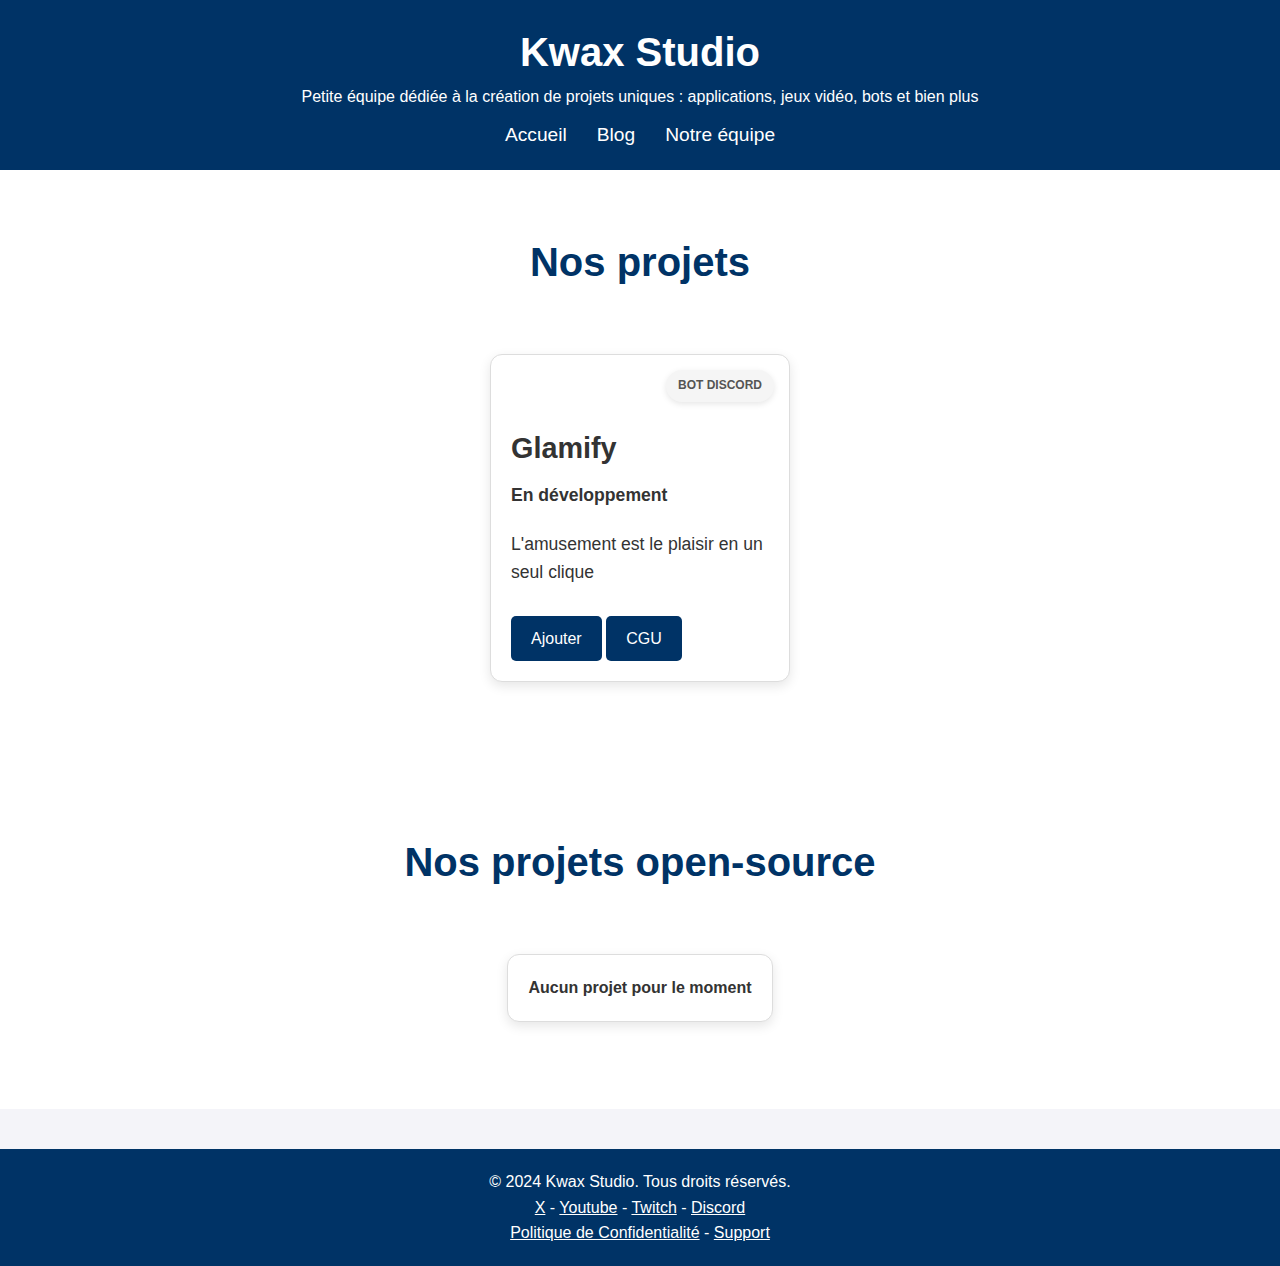
<file: index.html>
<!DOCTYPE html>
<html lang="fr">
<head>
    <meta charset="UTF-8">
    <meta name="viewport" content="width=device-width, initial-scale=1.0">
    <title>Accueil - Kwax Studio</title>
    <link rel="stylesheet" href="styles.css">
    <link rel="icon" href="./images/favicon.png" type="image/png">

    <!--META BDD-->
    <!-- Meta Tags pour Open Graph -->
    <meta property="og:title" content="Kwax Studio" />
    <meta property="og:description" content="Petite équipe dédiée à la création de projets uniques : applications, jeux vidéo, bots et bien plus" />
    <meta property="og:image" content="https://pbs.twimg.com/profile_banners/1731211036357775360/1725917017/1500x500" />
    <meta property="og:url" content="https://kwax.work.gd" />
    <meta property="og:type" content="website" />
    <!-- Twitter Card Tags -->
    <meta name="twitter:card" content="summary_large_image" />
    <meta name="twitter:title" content="Kwax Studio" />
    <meta name="twitter:description" content="Petite équipe dédiée à la création de projets uniques : applications, jeux vidéo, bots et bien plus." />
    <meta name="twitter:image" content="https://pbs.twimg.com/profile_banners/1731211036357775360/1725917017/1500x500" />
</head>

<body>
    <header>
        <div class="container">
            <h1>Kwax Studio</h1>
            <center><p>Petite équipe dédiée à la création de projets uniques : applications, jeux vidéo, bots et bien plus</p></center>
            <nav>
                <ul>
                    <li><a href="index.html">Accueil</a></li>
                    <li><a href="blog.html">Blog</a></li>
                    <li><a href="notre-équipe.html">Notre équipe</a></li>
                </ul>
            </nav>
        </div>
    </header>

    <section id="projects" class="projects">
        <div class="container">
            <h2>Nos projets</h2>
            <div class="project-card">
                <div class="tag">Bot Discord</div>
                <h3>Glamify</h3>
                <p><b>En développement</b></p>
                <p>L'amusement est le plaisir en un seul clique</p>
                <a href="https://glamify.kwax.work.gd" class="btn">Ajouter</a>
                <a href="https://glamify.kwax.work.gd/cgu" class="btn">CGU</a>
                </div>
        </div>
    </section>

    <section id="projects" class="projects">
        <div class="container">
            <h2>Nos projets open-source</h2>
            <div class="project-card">
                <b>Aucun projet pour le moment</b>
        </div>
    </section>

    <footer>
        <div class="container">
            <p>&copy; 2024 Kwax Studio. Tous droits réservés.<br><a href="x.html">X</a> - <a href="youtube.html">Youtube</a> - <a href="twitch.html">Twitch</a> - <a href="discord.html">Discord</a></p>
            <a href="politique-de-confidentialité.html">Politique de Confidentialité</a> - <a href="support.html">Support</a>
        </div>
    </footer>
</body>
</html>
</file>
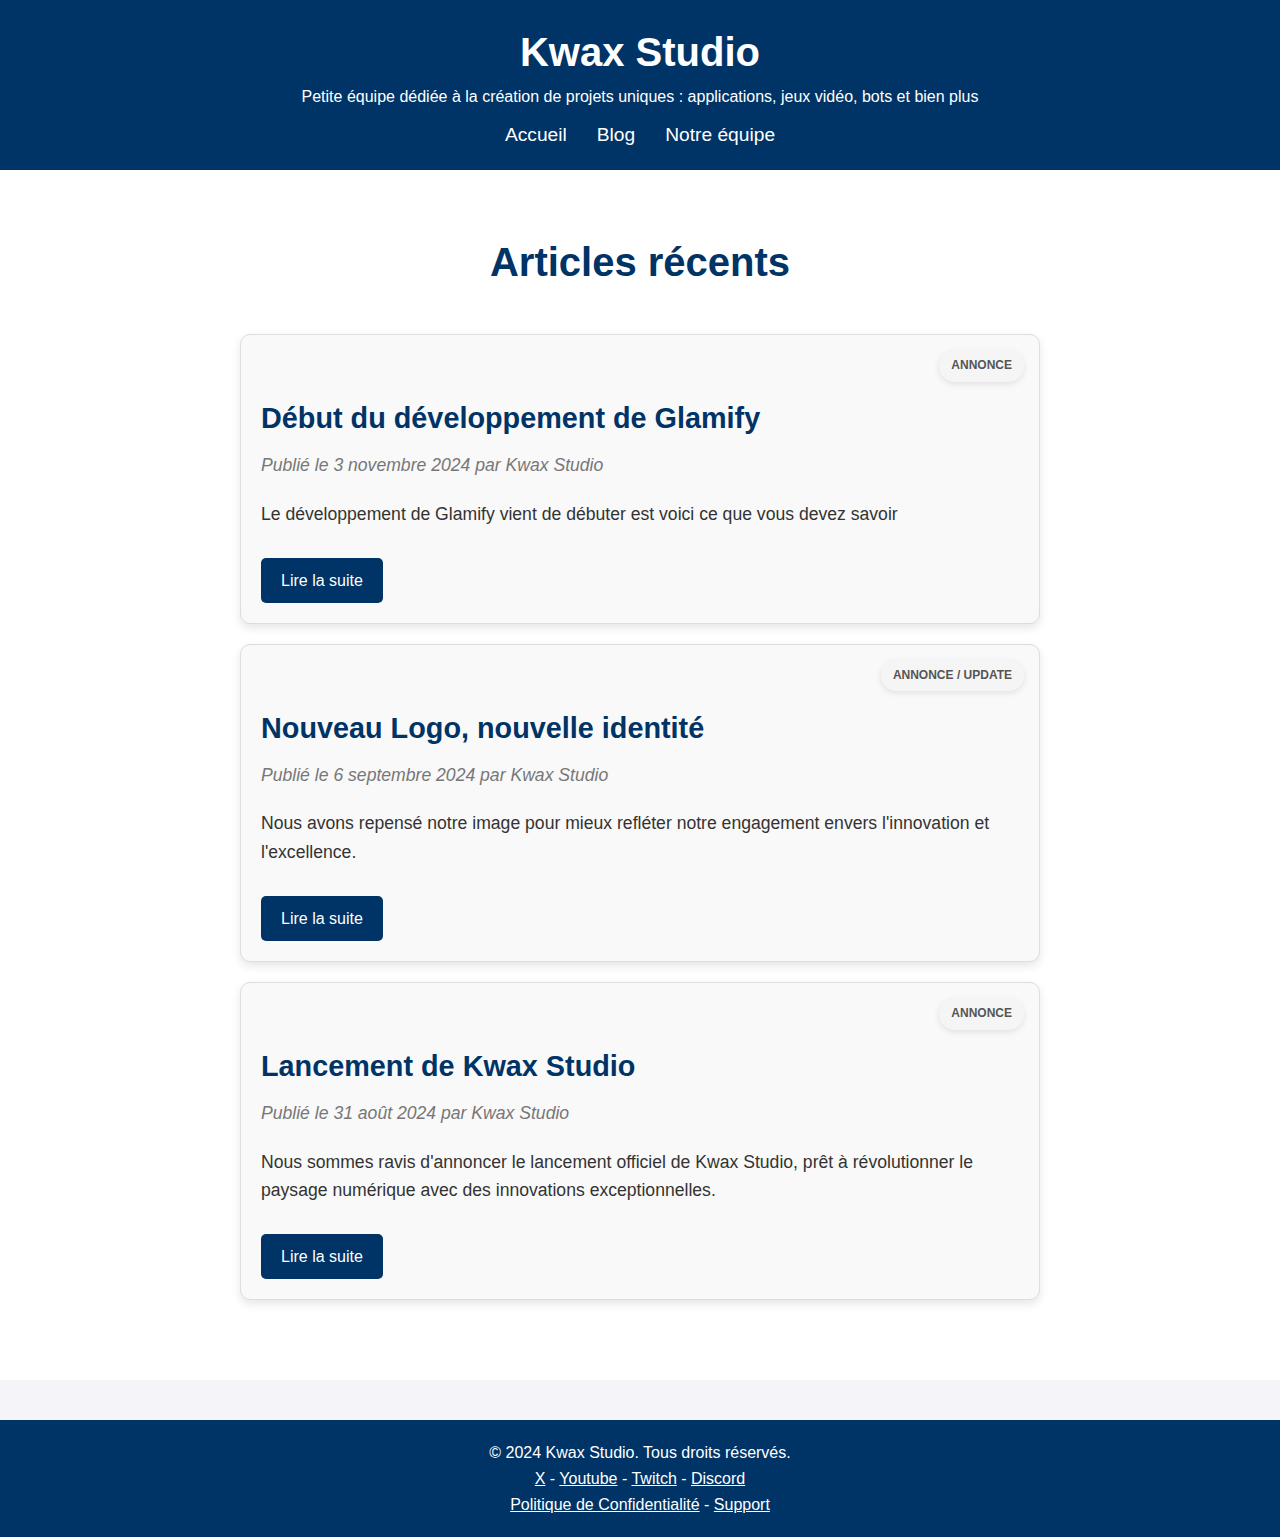
<file: blog.html>
<!DOCTYPE html>
<html lang="fr">
<head>
    <meta charset="UTF-8">
    <meta name="viewport" content="width=device-width, initial-scale=1.0">
    <title>Blog - Kwax Studio</title>
    <link rel="stylesheet" href="styles.css">
    <link rel="icon" href="./images/favicon.png" type="image/png">

    <!--META BDD-->
    <!-- Meta Tags pour Open Graph -->
    <meta property="og:title" content="Blog - Kwax Studio" />
    <meta property="og:description" content="Petite équipe dédiée à la création de projets uniques : applications, jeux vidéo, bots et bien plus" />
    <meta property="og:image" content="https://pbs.twimg.com/profile_banners/1731211036357775360/1725917017/1500x500" />
    <meta property="og:url" content="https://kwax.work.gd/blog" />
    <meta property="og:type" content="website" />
    <!-- Twitter Card Tags -->
    <meta name="twitter:card" content="summary_large_image" />
    <meta name="twitter:title" content="Blog - Kwax Studio" />
    <meta name="twitter:description" content="Petite équipe dédiée à la création de projets uniques : applications, jeux vidéo, bots et bien plus." />
    <meta name="twitter:image" content="https://pbs.twimg.com/profile_banners/1731211036357775360/1725917017/1500x500" />
</head>
<body>

    <header>
        <div class="container">
            <h1>Kwax Studio</h1>
            <center><p>Petite équipe dédiée à la création de projets uniques : applications, jeux vidéo, bots et bien plus</p></center>
            <nav>
                <ul>
                    <li><a href="index.html">Accueil</a></li>
                    <li><a href="blog.html">Blog</a></li>
                    <li><a href="notre-équipe.html">Notre équipe</a></li>
                </ul>
            </nav>
        </div>
    </header>

    <section class="blog">
        <div class="container">
            <h2>Articles récents</h2>
            <article class="article-card">
                <div class="tag">Annonce</div>
                <h3><a href="début-du-développement-de-glamify.html">Début du développement de Glamify</a></h3>
                <p class="meta">Publié le 3 novembre 2024 par Kwax Studio</p>
                <p>Le développement de Glamify vient de débuter est voici ce que vous devez savoir</p>
                <a href="début-du-développement-de-glamify.html" class="btn">Lire la suite</a>
            </article> 
            <article class="article-card">
                <div class="tag">Annonce / Update</div>
                <h3><a href="nouveau-logo-nouvelle-identité.html">Nouveau Logo, nouvelle identité</a></h3>
                <p class="meta">Publié le 6 septembre 2024 par Kwax Studio</p>
                <p>Nous avons repensé notre image pour mieux refléter notre engagement envers l'innovation et l'excellence.</p>
                <a href="nouveau-logo-nouvelle-identité.html" class="btn">Lire la suite</a>
            </article> 
            <article class="article-card">
                <div class="tag">Annonce</div>
                <h3><a href="lancement-de-kwax-studio.html">Lancement de Kwax Studio</a></h3>
                <p class="meta">Publié le 31 août 2024 par Kwax Studio</p>
                <p>Nous sommes ravis d'annoncer le lancement officiel de Kwax Studio, prêt à révolutionner le paysage numérique avec des innovations exceptionnelles.</p>
                <a href="lancement-de-kwax-studio.html" class="btn">Lire la suite</a>
            </article>       
        </div>
    </section>

    <footer>
        <div class="container">
            <p>&copy; 2024 Kwax Studio. Tous droits réservés.<br><a href="x.html">X</a> - <a href="youtube.html">Youtube</a> - <a href="twitch.html">Twitch</a> - <a href="discord.html">Discord</a></p>
            <a href="politique-de-confidentialité.html">Politique de Confidentialité</a> - <a href="support.html">Support</a>
        </div>
    </footer>
</body>
</html>
</file>
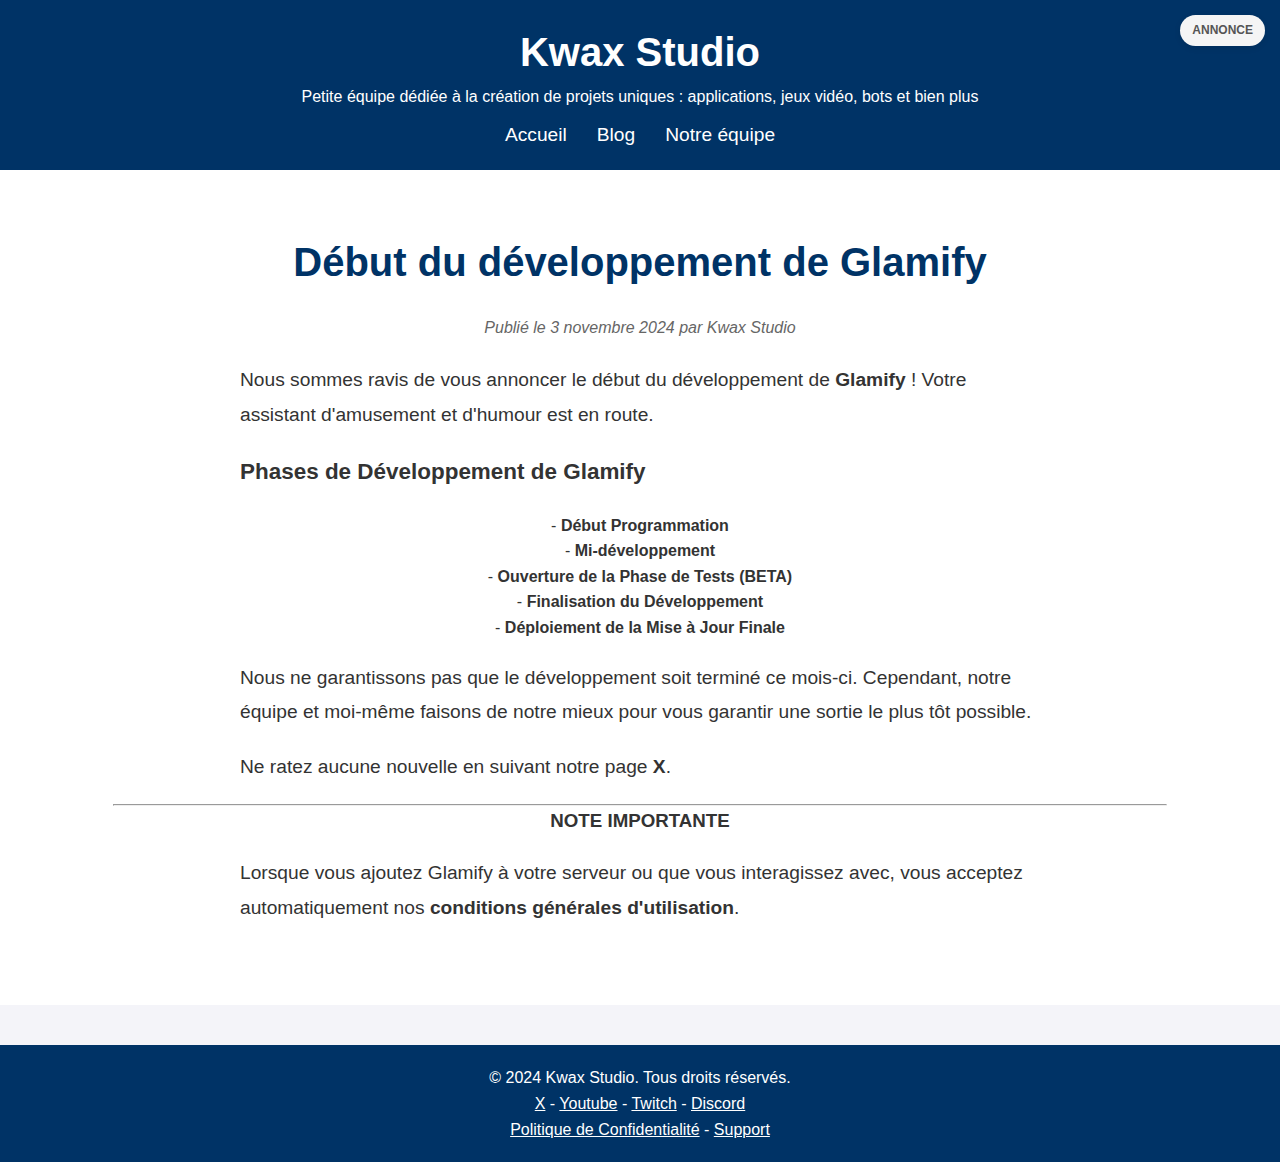
<file: début-du-développement-de-glamify.html>
<!DOCTYPE html>
<html lang="fr">
<head>
    <meta charset="UTF-8">
    <meta name="viewport" content="width=device-width, initial-scale=1.0">
    <title>Article - Kwax Studio</title>
    <link rel="stylesheet" href="styles.css">
    <link rel="icon" href="./images/favicon.png" type="image/png">

    <!--META BDD-->
    <!-- Meta Tags pour Open Graph -->
    <meta property="og:title" content="Début du développement de Glamify - 3/11/2024 (ARTICLE)" />
    <meta property="og:description" content="Le développement de Glamify vient de débuter est voici ce que vous devez savoir" />
    <meta property="og:image" content="https://i.ibb.co/vmVwRKp/Blog-cover-D-D-D-D-G.png" />
    <meta property="og:url" content="https://kwax.work.gd/début-du-développement-de-glamify" />
    <meta property="og:type" content="website" />
    <!-- Twitter Card Tags -->
    <meta name="twitter:card" content="summary_large_image" />
    <meta name="twitter:title" content="Début du développement de Glamify - 3/11/2024 (ARTICLE)" />
    <meta name="twitter:description" content="Le développement de Glamify vient de débuter est voici ce que vous devez savoir" />
    <meta name="twitter:image" content="https://i.ibb.co/vmVwRKp/Blog-cover-D-D-D-D-G.png" />
</head>
<body>

    <header>
        <div class="container">
            <h1>Kwax Studio</h1>
            <center><p>Petite équipe dédiée à la création de projets uniques : applications, jeux vidéo, bots et bien plus</p></center>
            <nav>
                <ul>
                    <li><a href="index.html">Accueil</a></li>
                    <li><a href="blog.html">Blog</a></li>
                    <li><a href="notre-équipe.html">Notre équipe</a></li>
                </ul>
            </nav>
        </div>
    </header>

    <section class="article">
        <div class="container">
            <h2>Début du développement de Glamify</h2>
            <div class="tag">Annonce</div>
            <p class="meta">Publié le 3 novembre 2024 par Kwax Studio</p>

<p>Nous sommes ravis de vous annoncer le début du développement de <strong>Glamify</strong> ! Votre assistant d'amusement et d'humour est en route.</p>

<h3><p>Phases de Développement de Glamify</p></h3>
<ul>
    <center>- <strong>Début Programmation</strong><br>
    - <strong>Mi-développement</strong><br>
    - <strong>Ouverture de la Phase de Tests (BETA)</strong><br>
    - <strong>Finalisation du Développement</strong><br>
    - <strong>Déploiement de la Mise à Jour Finale</strong></center>
</ul>

<p>Nous ne garantissons pas que le développement soit terminé ce mois-ci. Cependant, notre équipe et moi-même faisons de notre mieux pour vous garantir une sortie le plus tôt possible.</p>

<p>Ne ratez aucune nouvelle en suivant notre page <b>X</b>.</p>

<hr>

<h3><strong><center>NOTE IMPORTANTE</center></strong></h3>
<p>Lorsque vous ajoutez Glamify à votre serveur ou que vous interagissez avec, vous acceptez automatiquement nos <b>conditions générales d'utilisation</b>.</p>

        </div>
    </section>

    <footer>
        <div class="container">
            <p>&copy; 2024 Kwax Studio. Tous droits réservés.<br><a href="x.html">X</a> - <a href="youtube.html">Youtube</a> - <a href="twitch.html">Twitch</a> - <a href="discord.html">Discord</a></p>
            <a href="politique-de-confidentialité.html">Politique de Confidentialité</a> - <a href="support.html">Support</a>
        </div>
    </footer>
</body>
</html>
</file>
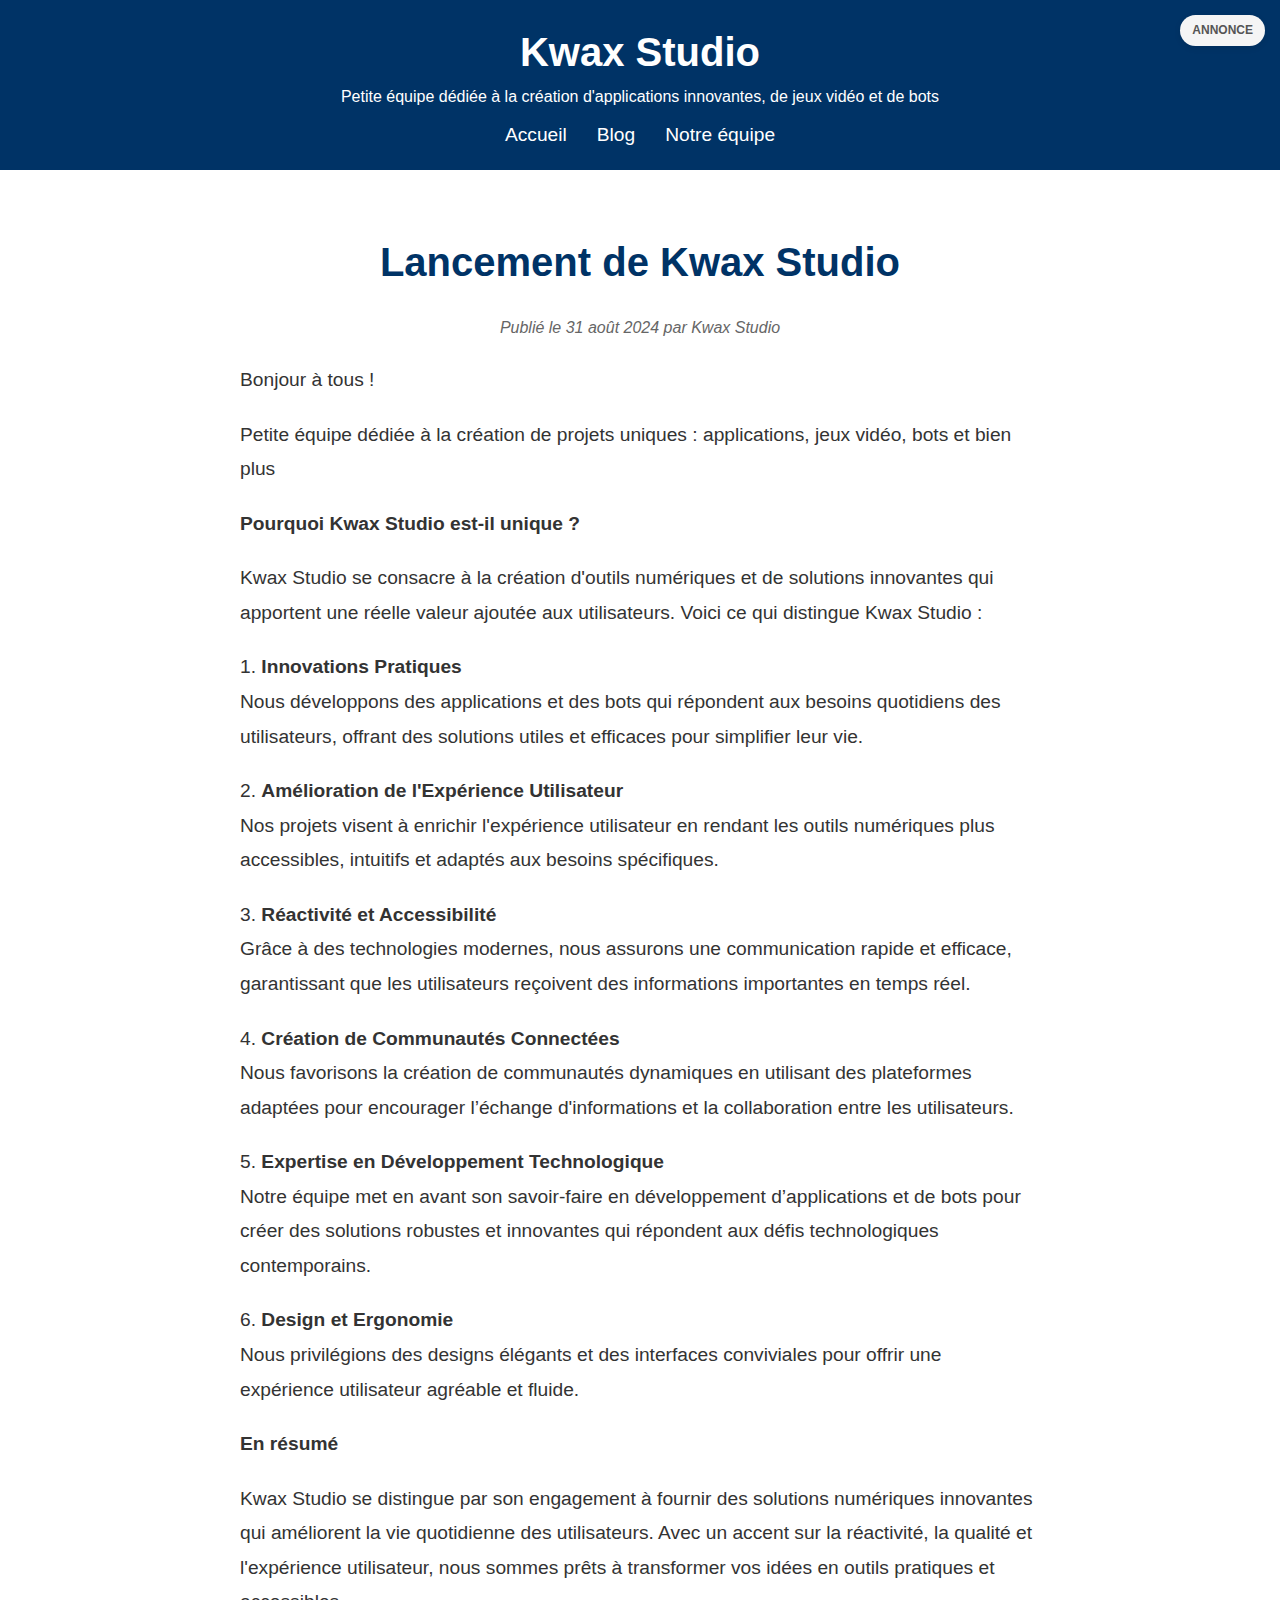
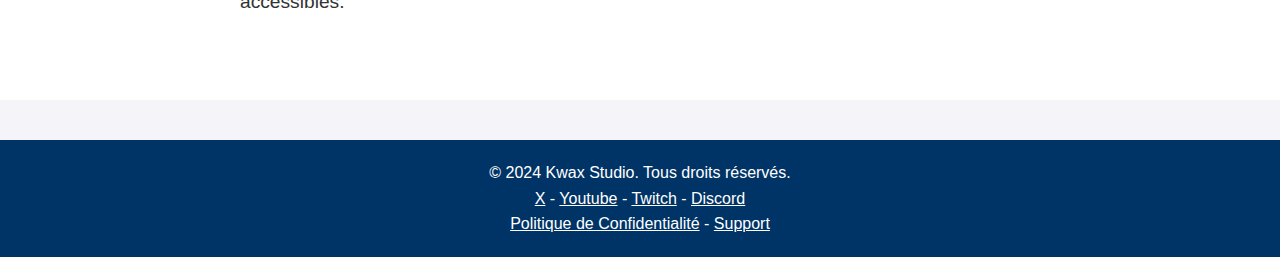
<file: lancement-de-kwax-studio.html>
<!DOCTYPE html>
<html lang="fr">
<head>
    <meta charset="UTF-8">
    <meta name="viewport" content="width=device-width, initial-scale=1.0">
    <title>Article - Kwax Studio</title>
    <link rel="stylesheet" href="styles.css">
    <link rel="icon" href="./images/favicon.png" type="image/png">

    <!--META BDD-->
    <!-- Meta Tags pour Open Graph -->
    <meta property="og:title" content="Lancement de Kwax Studio - 31/08/2024 (ARTICLE)" />
    <meta property="og:description" content="Petite équipe dédiée à la création de projets uniques : applications, jeux vidéo, bots et bien plus" />
    <meta property="og:image" content="https://pbs.twimg.com/profile_banners/1731211036357775360/1725917017/1500x500" />
    <meta property="og:url" content="https://kwax.work.gd/lancement-de-kwax-studio" />
    <meta property="og:type" content="website" />
    <!-- Twitter Card Tags -->
    <meta name="twitter:card" content="summary_large_image" />
    <meta name="twitter:title" content="Lancement de Kwax Studio - 31/08/2024 (ARTICLE)" />
    <meta name="twitter:description" content="Petite équipe dédiée à la création de projets uniques : applications, jeux vidéo, bots et bien plus" />
    <meta name="twitter:image" content="https://pbs.twimg.com/profile_banners/1731211036357775360/1725917017/1500x500" />
</head>
<body>

    <header>
        <div class="container">
            <h1>Kwax Studio</h1>
            <center><p>Petite équipe dédiée à la création d'applications innovantes, de jeux vidéo et de bots</p></center>
            <nav>
                <ul>
                    <li><a href="index.html">Accueil</a></li>
                    <li><a href="blog.html">Blog</a></li>
                    <li><a href="notre-équipe.html">Notre équipe</a></li>
                </ul>
            </nav>
        </div>
    </header>

    <section class="article">
        <div class="container">
            <h2>Lancement de Kwax Studio</h2>
            <div class="tag">Annonce</div>
            <p class="meta">Publié le 31 août 2024 par Kwax Studio</p>
            <p>Bonjour à tous !</p>
            <p>Petite équipe dédiée à la création de projets uniques : applications, jeux vidéo, bots et bien plus</p>
            <p><strong>Pourquoi Kwax Studio est-il unique ?</strong></p>
            <p>Kwax Studio se consacre à la création d'outils numériques et de solutions innovantes qui apportent une réelle valeur ajoutée aux utilisateurs. Voici ce qui distingue Kwax Studio :</p>
            <p>1. <strong>Innovations Pratiques</strong><br>Nous développons des applications et des bots qui répondent aux besoins quotidiens des utilisateurs, offrant des solutions utiles et efficaces pour simplifier leur vie.</p>
            <p>2. <strong>Amélioration de l'Expérience Utilisateur</strong><br>Nos projets visent à enrichir l'expérience utilisateur en rendant les outils numériques plus accessibles, intuitifs et adaptés aux besoins spécifiques.</p>
            <p>3. <strong>Réactivité et Accessibilité</strong><br>Grâce à des technologies modernes, nous assurons une communication rapide et efficace, garantissant que les utilisateurs reçoivent des informations importantes en temps réel.</p>
            <p>4. <strong>Création de Communautés Connectées</strong><br>Nous favorisons la création de communautés dynamiques en utilisant des plateformes adaptées pour encourager l’échange d'informations et la collaboration entre les utilisateurs.</p>
            <p>5. <strong>Expertise en Développement Technologique</strong><br>Notre équipe met en avant son savoir-faire en développement d’applications et de bots pour créer des solutions robustes et innovantes qui répondent aux défis technologiques contemporains.</p>
            <p>6. <strong>Design et Ergonomie</strong><br>Nous privilégions des designs élégants et des interfaces conviviales pour offrir une expérience utilisateur agréable et fluide.</p>
            <p><strong>En résumé</strong></p>
            <p>Kwax Studio se distingue par son engagement à fournir des solutions numériques innovantes qui améliorent la vie quotidienne des utilisateurs. Avec un accent sur la réactivité, la qualité et l'expérience utilisateur, nous sommes prêts à transformer vos idées en outils pratiques et accessibles.</p>
        </div>
    </section>

    <footer>
        <div class="container">
            <p>&copy; 2024 Kwax Studio. Tous droits réservés.<br><a href="x.html">X</a> - <a href="youtube.html">Youtube</a> - <a href="twitch.html">Twitch</a> - <a href="discord.html">Discord</a></p>
            <a href="politique-de-confidentialité.html">Politique de Confidentialité</a> - <a href="support.html">Support</a>
        </div>
    </footer>
</body>
</html>
</file>
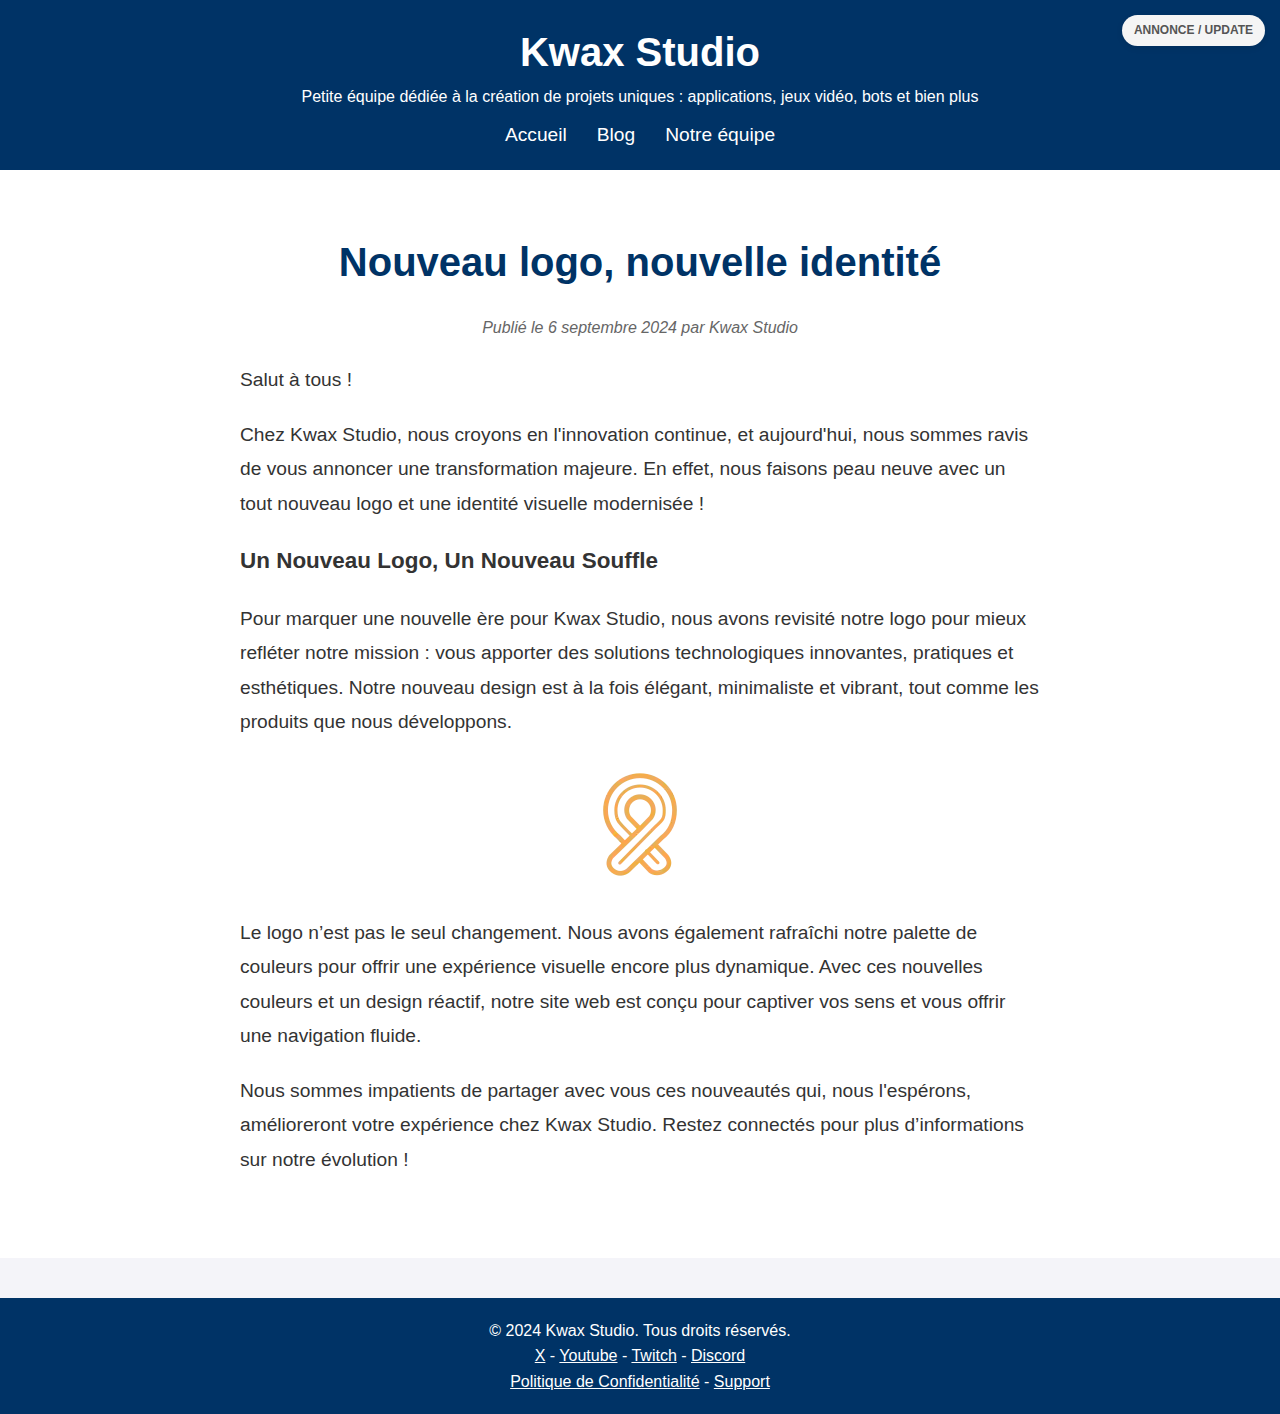
<file: nouveau-logo-nouvelle-identité.html>
<!DOCTYPE html>
<html lang="fr">
<head>
    <meta charset="UTF-8">
    <meta name="viewport" content="width=device-width, initial-scale=1.0">
    <title>Article - Kwax Studio</title>
    <link rel="stylesheet" href="styles.css">
    <link rel="icon" href="./images/favicon.png" type="image/png">

    <!--META BDD-->
    <!-- Meta Tags pour Open Graph -->
    <meta property="og:title" content="Nouveau Logo, nouvelle identité - 6/09/2024 (ARTICLE)" />
    <meta property="og:description" content="Nous avons repensé notre image pour mieux refléter notre engagement envers l'innovation et l'excellence." />
    <meta property="og:image" content="https://pbs.twimg.com/profile_banners/1731211036357775360/1725917017/1500x500" />
    <meta property="og:url" content="https://kwax.work.gd/nouveau-logo-nouvelle-identité" />
    <meta property="og:type" content="website" />
    <!-- Twitter Card Tags -->
    <meta name="twitter:card" content="summary_large_image" />
    <meta name="twitter:title" content="Nouveau Logo, nouvelle identité - 6/09/2024 (ARTICLE)" />
    <meta name="twitter:description" content="Nous avons repensé notre image pour mieux refléter notre engagement envers l'innovation et l'excellence." />
    <meta name="twitter:image" content="https://pbs.twimg.com/profile_banners/1731211036357775360/1725917017/1500x500" />
</head>
<body>

    <header>
        <div class="container">
            <h1>Kwax Studio</h1>
            <center><p>Petite équipe dédiée à la création de projets uniques : applications, jeux vidéo, bots et bien plus</p></center>
            <nav>
                <ul>
                    <li><a href="index.html">Accueil</a></li>
                    <li><a href="blog.html">Blog</a></li>
                    <li><a href="notre-équipe.html">Notre équipe</a></li>
                </ul>
            </nav>
        </div>
    </header>

    <section class="article">
        <div class="container">
            <h2>Nouveau logo, nouvelle identité</h2>
            <div class="tag">Annonce / Update</div>
            <p class="meta">Publié le 6 septembre 2024 par Kwax Studio</p>

            <p>Salut à tous !</p>
            <p>Chez Kwax Studio, nous croyons en l'innovation continue, et aujourd'hui, nous sommes ravis de vous annoncer une transformation majeure. En effet, nous faisons peau neuve avec un tout nouveau logo et une identité visuelle modernisée !</p>

            <h3><p>Un Nouveau Logo, Un Nouveau Souffle</p></h3>
            <p>Pour marquer une nouvelle ère pour Kwax Studio, nous avons revisité notre logo pour mieux refléter notre mission : vous apporter des solutions technologiques innovantes, pratiques et esthétiques. Notre nouveau design est à la fois élégant, minimaliste et vibrant, tout comme les produits que nous développons.</p>

            <!-- Exemple de première image, à remplacer par le lien de ton image -->
            <center><img src="images/nouveau-logo.png" alt="Nouveau logo de Kwax Studio" class="article-image"></center>

            <p>Le logo n’est pas le seul changement. Nous avons également rafraîchi notre palette de couleurs pour offrir une expérience visuelle encore plus dynamique. Avec ces nouvelles couleurs et un design réactif, notre site web est conçu pour captiver vos sens et vous offrir une navigation fluide.</p>

            <p>Nous sommes impatients de partager avec vous ces nouveautés qui, nous l'espérons, amélioreront votre expérience chez Kwax Studio. Restez connectés pour plus d’informations sur notre évolution !</p>
        </div>
    </section>

    <footer>
        <div class="container">
            <p>&copy; 2024 Kwax Studio. Tous droits réservés.<br><a href="x.html">X</a> - <a href="youtube.html">Youtube</a> - <a href="twitch.html">Twitch</a> - <a href="discord.html">Discord</a></p>
            <a href="politique-de-confidentialité.html">Politique de Confidentialité</a> - <a href="support.html">Support</a>
        </div>
    </footer>
</body>
</html>
</file>
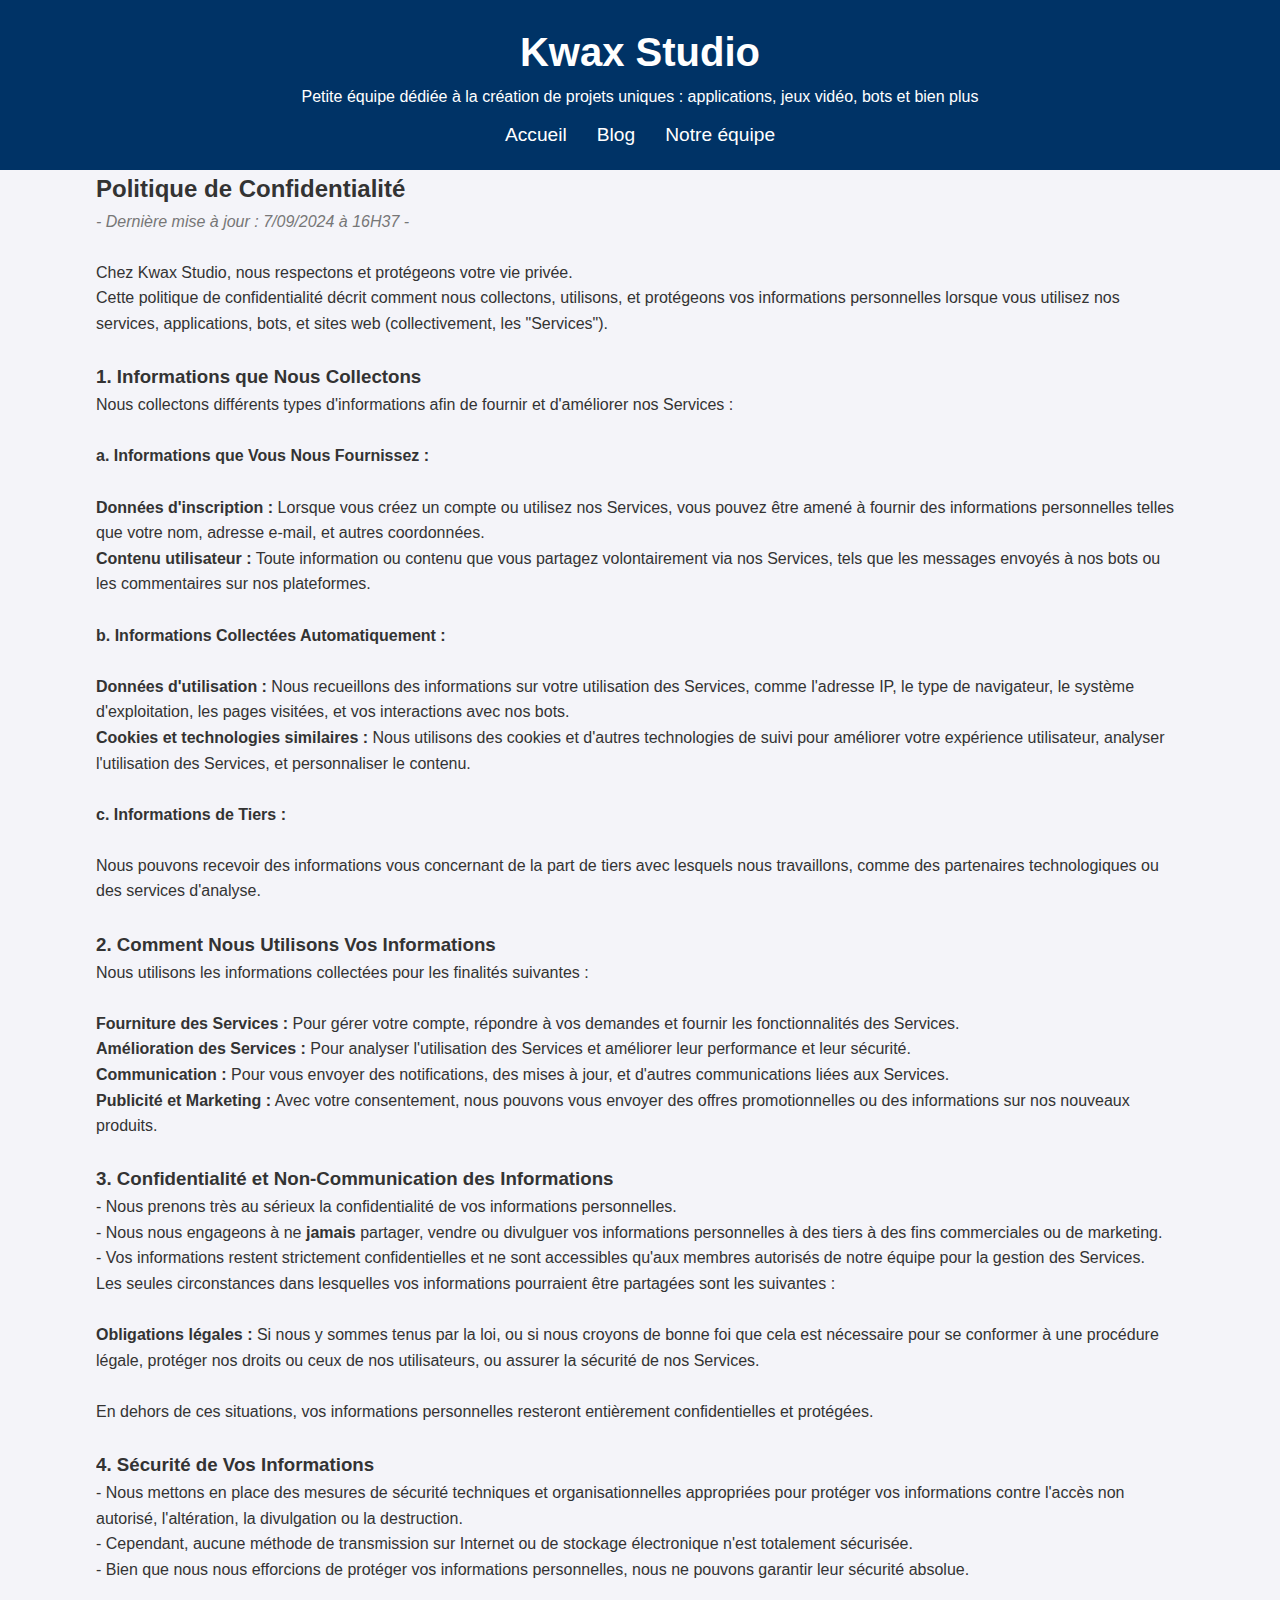
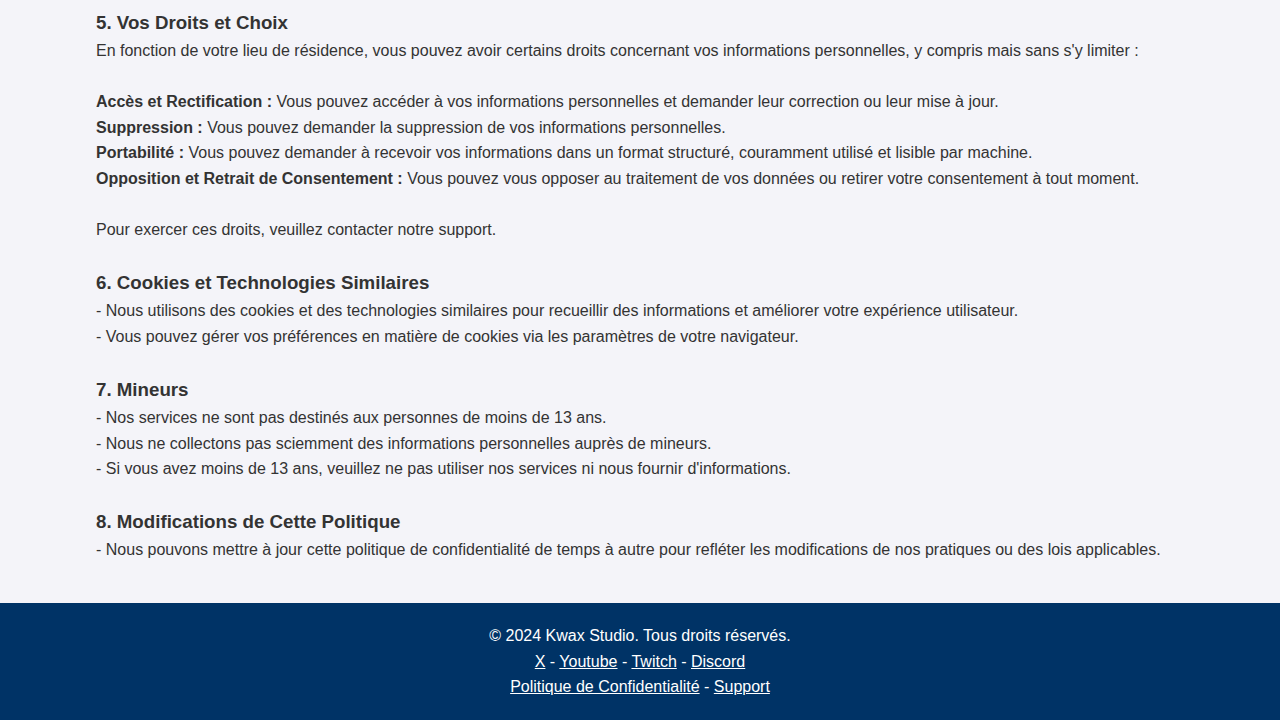
<file: politique-de-confidentialité.html>
<!DOCTYPE html>
<html lang="fr">

<head>
    <meta charset="UTF-8">
    <meta name="viewport" content="width=device-width, initial-scale=1.0">
    <title>Politique de Confidentialité</title>
    <link rel="stylesheet" href="styles.css">
    <link rel="icon" href="./images/favicon.png" type="image/png">

    <!--META BDD-->
    <!-- Meta Tags pour Open Graph -->
    <meta property="og:title" content="Politique de confidentialité - Kwax Studio" />
    <meta property="og:description" content="Petite équipe dédiée à la création de projets uniques : applications, jeux vidéo, bots et bien plus" />
    <meta property="og:image" content="https://pbs.twimg.com/profile_banners/1731211036357775360/1725917017/1500x500" />
    <meta property="og:url" content="https://kwax.work.gd/politique-de-confidentialité" />
    <meta property="og:type" content="website" />
    <!-- Twitter Card Tags -->
    <meta name="twitter:card" content="summary_large_image" />
    <meta name="twitter:title" content="Politique de confidentialité - Kwax Studio" />
    <meta name="twitter:description" content="Petite équipe dédiée à la création de projets uniques : applications, jeux vidéo, bots et bien plus." />
    <meta name="twitter:image" content="https://pbs.twimg.com/profile_banners/1731211036357775360/1725917017/1500x500" />
</head>

<body>

    <header>
        <div class="container">
            <h1>Kwax Studio</h1>
            <center><p>Petite équipe dédiée à la création de projets uniques : applications, jeux vidéo, bots et bien plus</p></center>
            <nav>
                <ul>
                    <li><a href="index.html">Accueil</a></li>
                    <li><a href="blog.html">Blog</a></li>
                    <li><a href="notre-équipe.html">Notre équipe</a></li>
                </ul>
            </nav>
        </div>
    </header>

    <section class="privacy-policy">
        <div class="container">
            <h2>Politique de Confidentialité</h2>
            <p class="meta">- Dernière mise à jour : 7/09/2024 à 16H37 -</p><br>

            <p>Chez Kwax Studio, nous respectons et protégeons votre vie privée.<br>Cette politique de confidentialité décrit
                comment nous collectons, utilisons, et protégeons vos informations personnelles lorsque vous utilisez nos
                services, applications, bots, et sites web (collectivement, les "Services").</p><br>

            <h3>1. Informations que Nous Collectons</h3>

            <p>Nous collectons différents types d'informations afin de fournir et d'améliorer nos Services :</p><br>

            <h4>a. Informations que Vous Nous Fournissez :</h4><br>
            <ul>
                <li><strong>Données d'inscription :</strong> Lorsque vous créez un compte ou utilisez nos Services, vous
                    pouvez être amené à fournir des informations personnelles telles que votre nom, adresse e-mail, et autres
                    coordonnées.</li>
                <li><strong>Contenu utilisateur :</strong> Toute information ou contenu que vous partagez volontairement via
                    nos Services, tels que les messages envoyés à nos bots ou les commentaires sur nos plateformes.</li>
            </ul><br>

            <h4>b. Informations Collectées Automatiquement :</h4><br>
            <ul>
                <li><strong>Données d'utilisation :</strong> Nous recueillons des informations sur votre utilisation des
                    Services, comme l'adresse IP, le type de navigateur, le système d'exploitation, les pages visitées, et vos
                    interactions avec nos bots.</li>
                <li><strong>Cookies et technologies similaires :</strong> Nous utilisons des cookies et d'autres technologies
                    de suivi pour améliorer votre expérience utilisateur, analyser l'utilisation des Services, et personnaliser
                    le contenu.</li>
            </ul><br>

            <h4>c. Informations de Tiers :</h4><br>
            <p>Nous pouvons recevoir des informations vous concernant de la part de tiers avec lesquels nous travaillons, comme
                des partenaires technologiques ou des services d'analyse.</p><br>

            <h3>2. Comment Nous Utilisons Vos Informations</h3>

            <p>Nous utilisons les informations collectées pour les finalités suivantes :</p><br>
            <ul>
                <li><strong>Fourniture des Services :</strong> Pour gérer votre compte, répondre à vos demandes et fournir les
                    fonctionnalités des Services.</li>
                <li><strong>Amélioration des Services :</strong> Pour analyser l'utilisation des Services et améliorer leur
                    performance et leur sécurité.</li>
                <li><strong>Communication :</strong> Pour vous envoyer des notifications, des mises à jour, et d'autres
                    communications liées aux Services.</li>
                <li><strong>Publicité et Marketing :</strong> Avec votre consentement, nous pouvons vous envoyer des offres
                    promotionnelles ou des informations sur nos nouveaux produits.</li>
            </ul><br>

            <h3>3. Confidentialité et Non-Communication des Informations</h3>

            <p>- Nous prenons très au sérieux la confidentialité de vos informations personnelles.<br>- Nous nous engageons à ne <strong>jamais</strong> partager, vendre ou divulguer vos informations personnelles à des tiers à des fins commerciales ou de marketing.<br>- Vos informations restent strictement confidentielles et ne sont accessibles qu'aux membres autorisés de notre équipe pour la gestion des Services.</p>

            <p>Les seules circonstances dans lesquelles vos informations pourraient être partagées sont les suivantes :</p><br>

            <ul>
                <li><strong>Obligations légales :</strong> Si nous y sommes tenus par la loi, ou si nous croyons de bonne foi que cela est nécessaire pour se conformer à une procédure légale, protéger nos droits ou ceux de nos utilisateurs, ou assurer la sécurité de nos Services.</li>
            </ul><br>

            <p>En dehors de ces situations, vos informations personnelles resteront entièrement confidentielles et protégées.</p><br>

            <h3>4. Sécurité de Vos Informations</h3>

            <p>- Nous mettons en place des mesures de sécurité techniques et organisationnelles appropriées pour protéger vos
                informations contre l'accès non autorisé, l'altération, la divulgation ou la destruction.<br>- Cependant, aucune
                méthode de transmission sur Internet ou de stockage électronique n'est totalement sécurisée.<br>- Bien que nous nous
                efforcions de protéger vos informations personnelles, nous ne pouvons garantir leur sécurité absolue.</p><br>

            <h3>5. Vos Droits et Choix</h3>

            <p>En fonction de votre lieu de résidence, vous pouvez avoir certains droits concernant vos informations personnelles, y compris mais sans s'y limiter :</p><br>

            <ul>
                <li><strong>Accès et Rectification :</strong> Vous pouvez accéder à vos informations personnelles et demander
                    leur correction ou leur mise à jour.</li>
                <li><strong>Suppression :</strong> Vous pouvez demander la suppression de vos informations personnelles.</li>
                <li><strong>Portabilité :</strong> Vous pouvez demander à recevoir vos informations dans un format structuré,
                    couramment utilisé et lisible par machine.</li>
                <li><strong>Opposition et Retrait de Consentement :</strong> Vous pouvez vous opposer au traitement de vos
                    données ou retirer votre consentement à tout moment.</li>
            </ul><br>

            <p>Pour exercer ces droits, veuillez contacter notre support.</p><br>

            <h3>6. Cookies et Technologies Similaires</h3>

            <p>- Nous utilisons des cookies et des technologies similaires pour recueillir des informations et améliorer votre
                expérience utilisateur.<br>- Vous pouvez gérer vos préférences en matière de cookies via les paramètres de votre
                navigateur.</p><br>

            <h3>7. Mineurs</h3>

            <p>- Nos services ne sont pas destinés aux personnes de moins de 13 ans.<br>- Nous ne collectons pas sciemment des
                informations personnelles auprès de mineurs.<br>- Si vous avez moins de 13 ans, veuillez ne pas utiliser nos services
                ni nous fournir d'informations.</p><br>

            <h3>8. Modifications de Cette Politique</h3>

            <p>- Nous pouvons mettre à jour cette politique de confidentialité de temps à autre pour refléter les modifications de
                nos pratiques ou des lois applicables.
        </div>
    </section>

    <footer>
        <div class="container">
            <p>&copy; 2024 Kwax Studio. Tous droits réservés.<br><a href="x.html">X</a> - <a href="youtube.html">Youtube</a> - <a href="twitch.html">Twitch</a> - <a href="discord.html">Discord</a></p>
            <a href="politique-de-confidentialité.html">Politique de Confidentialité</a> - <a href="support.html">Support</a>
        </div>
    </footer>
</body>

</html>
</file>
<file: styles.css>
/* Reset CSS */
* {
    margin: 0;
    padding: 0;
    box-sizing: border-box;
}

body {
    font-family: 'Arial', sans-serif;
    line-height: 1.6;
    background-color: #f4f4f9;
    color: #333;
}

/* Container */
.container {
    width: 85%;
    margin: auto;
    overflow: hidden;
}

/* Header */
header {
    background: #003366; /* Bleu foncé */
    color: #fff;
    padding: 20px 0;
    position: relative;
    z-index: 10;
}

header h1 {
    text-align: center;
    font-size: 2.5em;
}

nav ul {
    display: flex;
    justify-content: center;
    list-style: none;
    margin-top: 10px;
}

nav ul li {
    margin: 0 15px;
}

nav ul li a {
    color: #fff;
    text-decoration: none;
    font-size: 1.2em;
    transition: color 0.3s;
}

nav ul li a:hover {
    color: #ff6600; /* Orange vif */
}

/* Hero Section */
.hero {
    background: #003366; /* Bleu foncé */
    color: #fff;
    text-align: center;
    padding: 100px 20px;
    background-image: url(''); /* Remplacez par une image de votre choix */
    background-size: cover;
    background-position: center;
    position: relative;
}

.hero h2 {
    font-size: 3em;
    margin-bottom: 20px;
}

.hero p {
    font-size: 1.2em;
    margin-bottom: 30px;
}

.btn-main {
    background: #ff6600; /* Orange vif */
    color: #fff;
    padding: 15px 25px;
    text-decoration: none;
    border-radius: 5px;
    font-size: 1.1em;
    transition: background 0.3s;
}

.btn-main:hover {
    background: #e55b00; /* Orange plus foncé */
}

/* Smooth Scroll */
html {
    scroll-behavior: smooth;
}

/* Projects Section */
.projects {
    background: #fff;
    padding: 60px 0;
    text-align: center;
}

.projects h2 {
    font-size: 2.5em;
    margin-bottom: 40px;
    color: #003366; /* Bleu foncé */
}

.project-card {
    background: #f9f9f9;
    padding: 20px;
    border-radius: 10px;
    box-shadow: 0 4px 10px rgba(0, 0, 0, 0.1);
    margin-bottom: 30px;
    text-align: left;
    max-width: 300px;
    margin: 20px;
    transition: transform 0.3s, box-shadow 0.3s;
    display: inline-block;
}

.project-card:hover {
    transform: scale(1.05);
    box-shadow: 0 8px 20px rgba(0, 0, 0, 0.2);
}

.project-card h3 {
    font-size: 1.8em;
    margin-bottom: 10px;
}

.project-card p {
    font-size: 1.1em;
    margin-bottom: 20px;
}

.project-card .btn {
    background: #003366; /* Bleu foncé */
    color: #fff;
    padding: 10px 20px;
    text-decoration: none;
    border-radius: 5px;
    font-size: 1em;
    transition: background 0.3s;
}

.project-card .btn:hover {
    background: #ff6600; /* Orange vif */
}

/* Blog Page */
.blog {
    background: #fff;
    padding: 60px 0;
}

.blog h2 {
    font-size: 2.5em;
    margin-bottom: 40px;
    text-align: center;
    color: #003366; /* Bleu foncé */
}

.blog article {
    background: #f9f9f9;
    padding: 20px;
    border-radius: 10px;
    box-shadow: 0 4px 10px rgba(0, 0, 0, 0.1);
    margin-bottom: 30px;
    max-width: 800px;
    margin: 20px auto;
    transition: transform 0.3s, box-shadow 0.3s;
}

.blog article:hover {
    transform: translateY(-5px);
    box-shadow: 0 8px 20px rgba(0, 0, 0, 0.2);
}

.blog article h3 {
    font-size: 1.8em;
    margin-bottom: 10px;
}

.blog article p {
    font-size: 1.1em;
    margin-bottom: 20px;
}

.blog article a {
    color: #003366; /* Bleu foncé */
    text-decoration: none;
    transition: color 0.3s;
}

.blog article a:hover {
    color: #ffffff; /* Orange vif */
}

.blog .btn {
    background: #003366; /* Bleu foncé */
    color: #ffffff;
    padding: 10px 20px;
    text-decoration: none;
    border-radius: 5px;
    font-size: 1em;
    transition: background 0.3s;
}

.blog .btn:hover {
    background: #ff6600; /* Orange vif */
}

/* Single Article Page */
.article {
    background: #fff;
    padding: 60px 20px;
}

.article h2 {
    font-size: 2.5em;
    margin-bottom: 20px;
    text-align: center;
    color: #003366; /* Bleu foncé */
}

.article .meta {
    font-size: 1em;
    color: #666;
    text-align: center;
    margin-bottom: 20px;
}

.article p {
    font-size: 1.2em;
    line-height: 1.8;
    max-width: 800px;
    margin: 20px auto;
}

/* Footer */
footer {
    background: #003366; /* Bleu foncé */
    color: #fff;
    text-align: center;
    padding: 20px 0;
    margin-top: 40px;
}

footer p {
    font-size: 1em;
}

/* Responsive Design */
@media (max-width: 768px) {
    .container {
        width: 90%;
    }

    header h1 {
        font-size: 2em;
    }

    nav ul {
        flex-direction: column;
    }

    nav ul li {
        margin: 10px 0;
    }

    .hero h2 {
        font-size: 2em;
    }

    .hero p {
        font-size: 1em;
    }

    .project-card {
        padding: 15px;
        max-width: 90%;
    }

    .project-card h3 {
        font-size: 1.5em;
    }

    .project-card p {
        font-size: 1em;
    }

    .blog h2 {
        font-size: 2em;
    }

    .blog article {
        padding: 15px;
    }

    .blog article h3 {
        font-size: 1.5em;
    }

    .blog article p {
        font-size: 1em;
    }

    .article h2 {
        font-size: 2em;
    }

    .article p {
        font-size: 1.1em;
    }
}

/* Cadre de projets */

.project-card {
    position: relative; /* Nécessaire pour positionner le tag correctement */
    border: 1px solid #ddd;
    padding: 20px;
    margin: 20px;
    background: #fff;
    border-radius: 12px; /* Coins arrondis plus doux */
    box-shadow: 0 4px 12px rgba(0, 0, 0, 0.1); /* Ombre plus prononcée */
    overflow: hidden; /* Assure que le contenu ne dépasse pas les bordures */
}

.tag {
    position: absolute;
    top: 15px;
    right: 15px;
    background-color: #f5f5f5; /* Couleur de fond légèrement plus claire */
    color: #555; /* Couleur du texte plus douce */
    padding: 6px 12px;
    border-radius: 20px; /* Forme arrondie du tag */
    font-size: 12px; /* Taille de texte plus petite */
    font-weight: bold;
    text-transform: uppercase;
    box-shadow: 0 2px 6px rgba(0, 0, 0, 0.1); /* Ombre pour effet de profondeur */
    z-index: 10; /* Assure que le tag est au-dessus du contenu */
    white-space: nowrap; /* Empêche le texte de se casser en plusieurs lignes */
    overflow: hidden; /* Assure que le texte long ne déborde pas */
    text-overflow: ellipsis; /* Ajoute des points de suspension si le texte est trop long */
}

.project-card h3 {
    margin-top: 50px; /* Augmente l'espace en haut pour éviter que le tag n'interfère avec le titre */
}

.btn {
    display: inline-block;
    padding: 10px 20px;
    margin-top: 10px;
    background-color: #007bff;
    color: #fff;
    border-radius: 4px;
    text-decoration: none;
}

.btn:hover {
    background-color: #0056b3;
}

/*Cadre d'articles*/

.article-card {
    position: relative; /* Nécessaire pour positionner le tag correctement */
    border: 1px solid #ddd;
    padding: 20px;
    margin: 20px 0;
    background: #fff;
    border-radius: 12px; /* Coins arrondis pour un look moderne */
    box-shadow: 0 4px 12px rgba(0, 0, 0, 0.1); /* Ombre pour donner de la profondeur */
    overflow: hidden; /* Assure que le contenu ne dépasse pas les bordures */
}

.article-card .tag {
    position: absolute;
    top: 15px;
    right: 15px;
    background-color: #f5f5f5; /* Couleur de fond du tag */
    color: #555; /* Couleur du texte */
    padding: 6px 12px;
    border-radius: 20px; /* Forme arrondie du tag */
    font-size: 12px; /* Taille du texte plus petite */
    font-weight: bold;
    text-transform: uppercase;
    box-shadow: 0 2px 6px rgba(0, 0, 0, 0.1); /* Ombre pour l'effet de profondeur */
    z-index: 10; /* Assure que le tag est au-dessus du contenu */
    white-space: nowrap; /* Empêche le texte de se casser en plusieurs lignes */
    overflow: hidden; /* Assure que le texte long ne déborde pas */
    text-overflow: ellipsis; /* Ajoute des points de suspension si le texte est trop long */
}

.article-card h3 {
    margin-top: 40px; /* Espace pour éviter que le tag n'interfère avec le titre */
}

.meta {
    font-style: italic;
    color: #777; /* Couleur subtile pour la méta-information */
}

.btn {
    display: inline-block;
    padding: 10px 20px;
    margin-top: 10px;
    background-color: #007bff;
    color: #ffffff;
    border-radius: 4px;
    text-decoration: none;
}

.btn:hover {
    background-color: #ffffff;
}

/* Cadre alert ( Alert Box ) */

.alert-box {
    position: absolute;
    top: 20px;
    left: 20px;
    background-color: rgba(255, 119, 0, 0.627); /* Rouge avec une teinte */
    color: #ffffff;
    border-radius: 8px;
    box-shadow: 0px 4px 12px rgba(0, 0, 0, 0.1);
    padding: 15px;
    width: 300px;
    z-index: 1000;
}

.alert-content {
    display: flex;
    align-items: center;
}

.alert-icon {
    font-size: 24px;
    margin-right: 15px;
}

.alert-text {
    display: flex;
    flex-direction: column;
}

.alert-text strong {
    font-size: 16px;
}

.alert-text p {
    margin: 5px 0 0;
    font-size: 14px;
    color: #ffffff; /* Texte légèrement plus clair */
}

a { color: rgb(255, 255, 255); }

/* Notre équipe */

section.team {
    padding: 40px 20px;
}

section.team .container {
    display: flex;
    flex-wrap: wrap;
    gap: 20px;
    justify-content: center;
}

.team-member {
    background-color: white;
    padding: 20px;
    width: 300px;
    border-radius: 10px;
    box-shadow: 0 0 10px rgba(0, 0, 0, 0.1);
    position: relative;
    text-align: center;
    transition: transform 0.3s ease, box-shadow 0.3s ease;
}

.team-member:hover {
    transform: translateY(-10px);
    box-shadow: 0 15px 25px rgba(0, 0, 0, 0.2);
}

.profile-pic {
    width: 100px;
    height: 100px;
    border-radius: 50%;
    object-fit: cover;
    margin-bottom: 15px;
    transition: transform 0.3s ease;
}

.team-member:hover .profile-pic {
    transform: scale(1.1);
}

h2 {
    margin: 0;
    font-size: 1.5em;
    transition: color 0.3s ease;
}

.team-member:hover h2 {
    color: #D62176; /* Couleur de survol pour le nom */
}

.function-tag {
    position: absolute;
    bottom: 10px;
    right: 10px;
    font-weight: bold;
    color: #D62176; /* Couleur de la fonction */
    background-color: #f4f4f4;
    padding: 5px 10px;
    border-radius: 5px;
}
</file>
